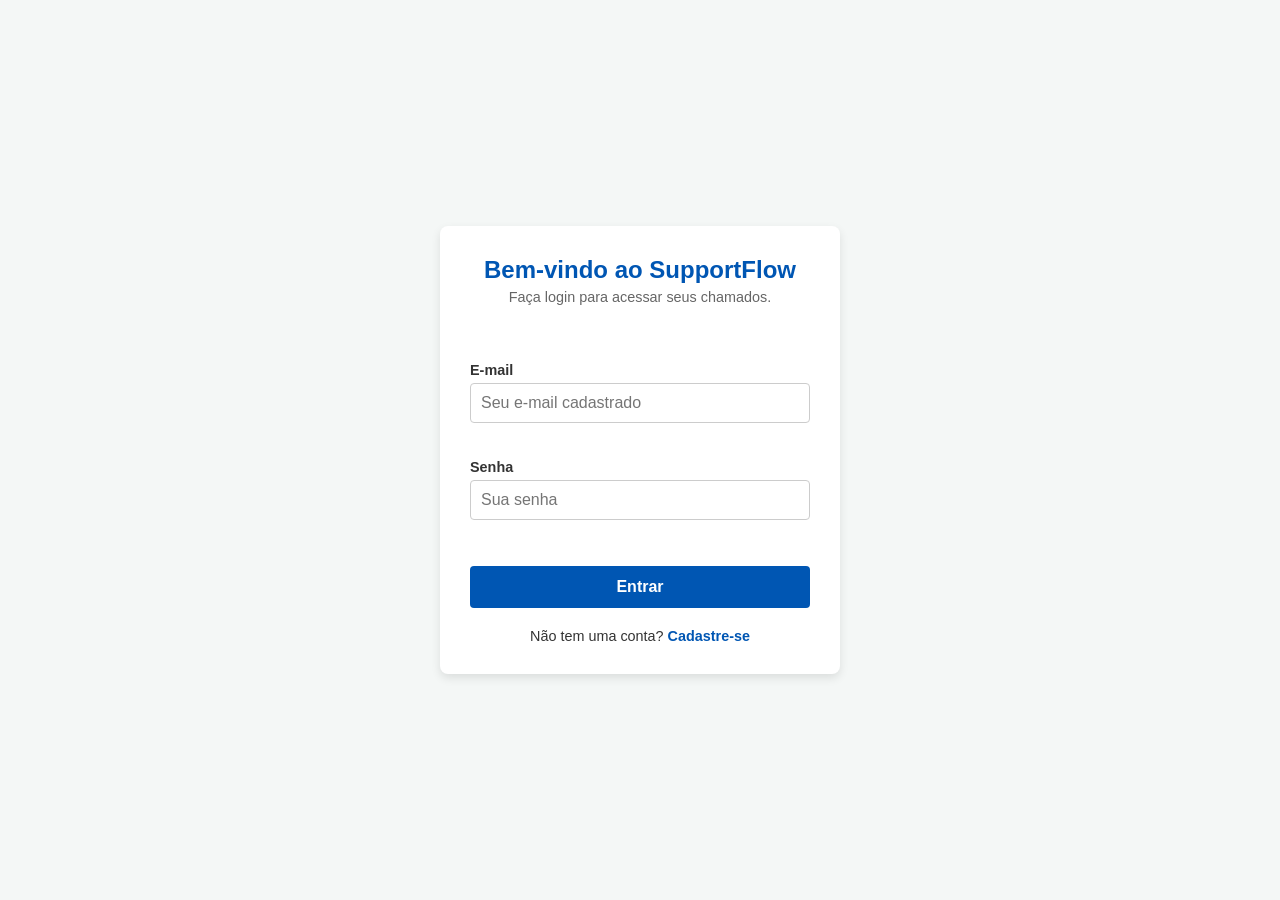
<file: frontend/index.html>
<!DOCTYPE html>
<html lang="pt-BR">
<head>
    <meta charset="UTF-8">
    <meta name="viewport" content="width=device-width, initial-scale=1.0">
    <title>SupportFlow - Acesso</title>
    <!-- CSS Global (Compartilhado) -->
    <link rel="stylesheet" href="styles/global.css">
    <!-- CSS Específico de Autenticação -->
    <link rel="stylesheet" href="styles/auth.css">
</head>
<body>
    <div class="auth-container">
        
        <!-- Tela de Login -->
        <div id="login-screen" class="form-section">
            <div class="header">
                <h2>Bem-vindo ao SupportFlow</h2>
                <p>Faça login para acessar seus chamados.</p>
            </div>
            <form id="login-form">
                <p id="login-feedback" class="form-feedback" role="status" aria-live="polite"></p>
                <div class="input-group">
                    <label for="login-email">E-mail</label>
                    <input type="email" id="login-email" placeholder="Seu e-mail cadastrado">
                    <span class="error-message" id="login-email-error"></span>
                </div>
                <div class="input-group">
                    <label for="login-password">Senha</label>
                    <input type="password" id="login-password" placeholder="Sua senha">
                    <span class="error-message" id="login-password-error"></span>
                </div>
                <button type="submit" class="btn-primary">Entrar</button>
                <p class="toggle-text">Não tem uma conta? <a href="#" id="go-to-register">Cadastre-se</a></p>
            </form>
        </div>

        <!-- Tela de Cadastro -->
        <div id="register-screen" class="form-section hidden">
            <div class="header">
                <h2>Criar Conta</h2>
                <p>Cadastre-se no SupportFlow.</p>
            </div>
            <form id="register-form">
                <p id="register-feedback" class="form-feedback" role="status" aria-live="polite"></p>
                <div class="input-group">
                    <label for="register-name">Nome completo</label>
                    <input type="text" id="register-name" placeholder="Seu nome">
                    <span class="error-message" id="register-name-error"></span>
                </div>
                <div class="input-group">
                    <label for="register-email">E-mail</label>
                    <input type="email" id="register-email" placeholder="Seu e-mail">
                    <span class="error-message" id="register-email-error"></span>
                </div>
                <div class="input-group">
                    <label for="register-password">Senha</label>
                    <input type="password" id="register-password" placeholder="Crie uma senha">
                    <span class="error-message" id="register-password-error"></span>
                </div>
                <button type="submit" class="btn-primary">Cadastrar</button>
                <p class="toggle-text">Já possui uma conta? <a href="#" id="go-to-login">Fazer login</a></p>
            </form>
        </div>

    </div>
    
    <!-- JS Específico de Autenticação -->
    <script src="js/api-config.js"></script>
    <script src="js/auth.js"></script>
</body>
</html>
</file>
<file: frontend/styles/global.css>
:root {
    --primary-color: #0056b3;
    --primary-hover: #004494;
    --bg-color: #f4f7f6;
    --text-color: #333;
    --error-color: #d9534f;
    --border-color: #ccc;
    --card-bg: #ffffff;
    --font-family: 'Segoe UI', Tahoma, Geneva, Verdana, sans-serif;
}

* {
    box-sizing: border-box;
    margin: 0;
    padding: 0;
    font-family: var(--font-family);
}

body {
    background-color: var(--bg-color);
    color: var(--text-color);
}

/* Componentes Globais de Formulário */
.input-group {
    margin-bottom: 15px;
    display: flex;
    flex-direction: column;
}

.input-group label {
    margin-bottom: 5px;
    font-weight: 600;
    font-size: 0.9em;
}

.input-group input {
    padding: 10px;
    border: 1px solid var(--border-color);
    border-radius: 4px;
    font-size: 1em;
    transition: border-color 0.3s;
}

.input-group input:focus {
    border-color: var(--primary-color);
    outline: none;
}

.input-group input.error {
    border-color: var(--error-color);
}

.error-message {
    color: var(--error-color);
    font-size: 0.8em;
    margin-top: 5px;
    min-height: 16px;
    display: block;
}

.btn-primary {
    width: 100%;
    padding: 12px;
    background-color: var(--primary-color);
    color: white;
    border: none;
    border-radius: 4px;
    font-size: 1em;
    font-weight: bold;
    cursor: pointer;
    transition: background-color 0.3s;
}

.btn-primary:hover {
    background-color: var(--primary-hover);
}

.hidden {
    display: none !important;
}
</file>
<file: frontend/styles/auth.css>
body {
    /* Sobrescreve o display do global apenas para centralizar o login */
    display: flex;
    justify-content: center;
    align-items: center;
    min-height: 100vh;
    padding: 20px;
}

.auth-container {
    background-color: var(--card-bg);
    width: 100%;
    max-width: 400px;
    padding: 30px;
    border-radius: 8px;
    box-shadow: 0 4px 10px rgba(0,0,0,0.1);
}

.header {
    text-align: center;
    margin-bottom: 25px;
}

.header h2 {
    color: var(--primary-color);
    margin-bottom: 5px;
}

.header p {
    font-size: 0.9em;
    color: #666;
}

.btn-primary {
    margin-top: 10px;
}

.toggle-text {
    text-align: center;
    margin-top: 20px;
    font-size: 0.9em;
}

.toggle-text a {
    color: var(--primary-color);
    text-decoration: none;
    font-weight: bold;
}

.toggle-text a:hover {
    text-decoration: underline;
}

.form-feedback {
    min-height: 20px;
    margin-bottom: 12px;
    font-size: 0.9em;
}

.form-feedback.success {
    color: #22863a;
}

.form-feedback.error {
    color: var(--error-color);
}
</file>
<file: frontend/styles/chamados.css>
body {
    display: flex;
    flex-direction: column;
    min-height: 100vh;
}

.top-nav {
    background-color: var(--primary-color);
    color: white;
    padding: 15px 20px;
    box-shadow: 0 2px 5px rgba(0,0,0,0.1);
}

.nav-container {
    max-width: 900px;
    margin: 0 auto;
    display: flex;
    justify-content: space-between;
    align-items: center;
}

.nav-container h1 {
    font-size: 1.5em;
}

.btn-secondary {
    background-color: transparent;
    color: white;
    border: 1px solid white;
    padding: 8px 15px;
    border-radius: 4px;
    cursor: pointer;
    transition: all 0.3s;
    font-weight: bold;
}

.btn-secondary:hover {
    background-color: white;
    color: var(--primary-color);
}

.container-chamados {
    max-width: 900px;
    width: 100%;
    margin: 30px auto;
    padding: 0 20px;
    display: flex;
    flex-direction: column;
    gap: 30px;
}

.card-section {
    background-color: var(--card-bg);
    padding: 25px;
    border-radius: 8px;
    box-shadow: 0 4px 10px rgba(0,0,0,0.1);
}

.card-section h2 {
    color: var(--primary-color);
    margin-bottom: 20px;
    border-bottom: 2px solid var(--bg-color);
    padding-bottom: 10px;
    font-size: 1.3em;
}

/* Área de texto para descrição */
textarea {
    padding: 10px;
    border: 1px solid var(--border-color);
    border-radius: 4px;
    font-size: 1em;
    resize: vertical; /* Permite ao utilizador aumentar a altura */
    transition: border-color 0.3s;
    font-family: var(--font-family);
}

textarea:focus {
    border-color: var(--primary-color);
    outline: none;
}

textarea.error {
    border-color: var(--error-color);
}

/* Grelha de Chamados */
.tickets-grid {
    display: flex;
    flex-direction: column;
    gap: 15px;
}

.ticket-item {
    border: 1px solid var(--border-color);
    border-left: 4px solid var(--primary-color);
    border-radius: 6px;
    padding: 15px;
    display: flex;
    justify-content: space-between;
    align-items: center;
    background-color: #fafafa;
}

.ticket-info h3 {
    margin-bottom: 5px;
    font-size: 1.1em;
    color: var(--text-color);
}

.ticket-info p {
    font-size: 0.9em;
    color: #666;
}

.btn-danger {
    background-color: var(--error-color);
    color: white;
    border: none;
    padding: 8px 12px;
    border-radius: 4px;
    cursor: pointer;
    font-weight: bold;
    transition: background-color 0.3s;
}

.btn-danger:hover {
    background-color: #c9302c;
}

.empty-message {
    text-align: center;
    color: #888;
    padding: 20px;
    font-style: italic;
}
</file>
